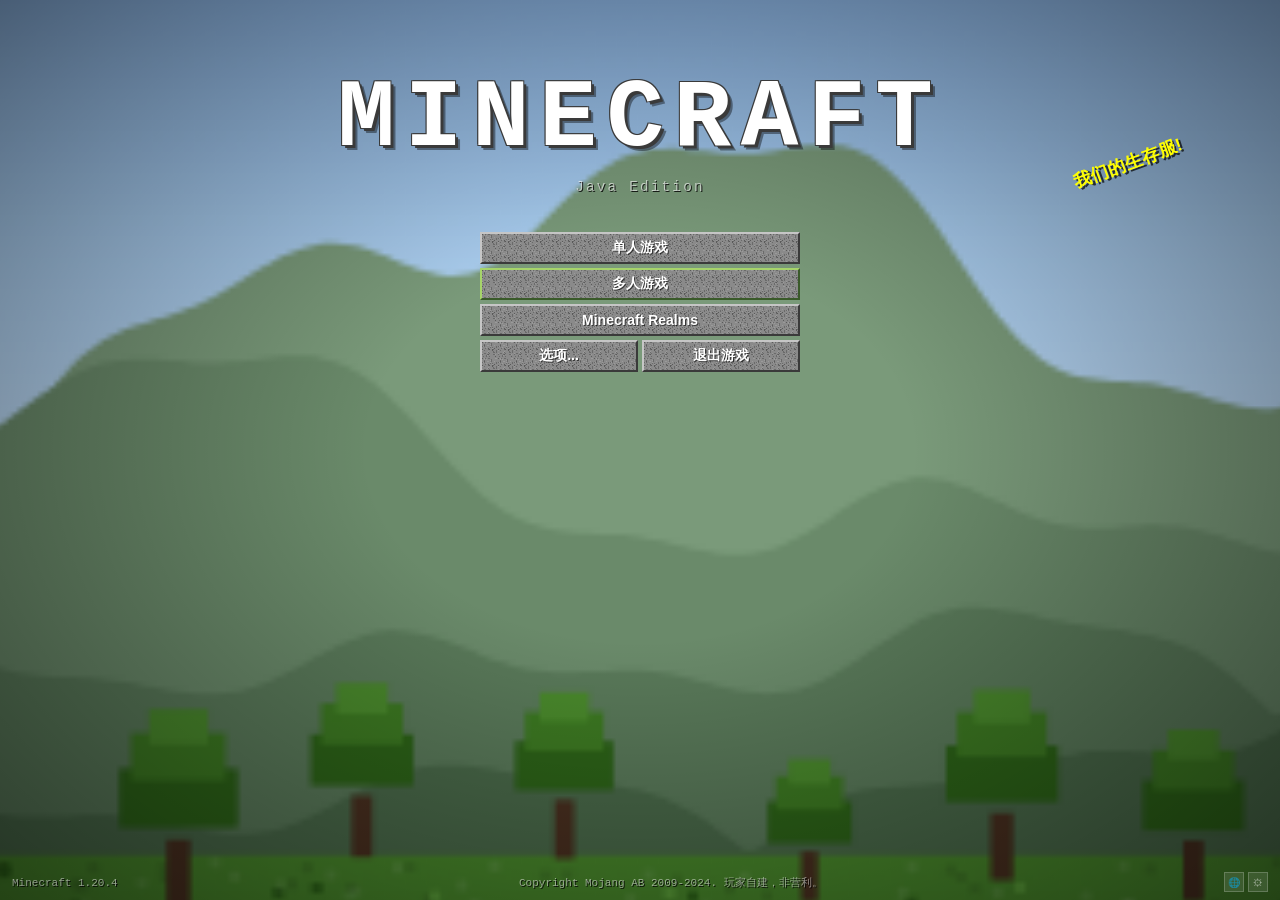
<file: index.html>
<!DOCTYPE html>
<html lang="zh-CN">
<head>
    <meta charset="UTF-8">
    <meta name="viewport" content="width=device-width, initial-scale=1.0">
    <title>我们的生存服</title>
    <script>
        (function () {
            var THEMES = ['dirt', 'grass', 'stone', 'oak', 'sand', 'nether', 'diamond'];
            var LAYOUTS = ['center', 'left', 'magazine', 'compact'];
            var CARDS = ['glass', 'outline', 'neon', 'stripe'];

            function pick(list) {
                return list[Math.floor(Math.random() * list.length)];
            }

            var html = document.documentElement;
            html.setAttribute('data-theme', pick(THEMES));
            html.setAttribute('data-layout', pick(LAYOUTS));
            html.setAttribute('data-cards', pick(CARDS));
        })();
    </script>
    <link rel="stylesheet" href="style.css?v=6">
    <link rel="stylesheet" href="https://cdnjs.cloudflare.com/ajax/libs/font-awesome/6.0.0/css/all.min.css">
</head>
<body>
    <!-- 入场幕布 -->
    <div class="intro" id="intro" aria-hidden="true">
        <div class="intro-panel intro-panel-l"></div>
        <div class="intro-panel intro-panel-r"></div>
        <div class="intro-core">
            <img src="logo.webp" alt="" class="intro-logo">
            <h2 class="intro-title">我们的生存服</h2>
            <p class="intro-sub">正在进入世界</p>
            <div class="intro-bar"><span class="intro-bar-fill"></span></div>
            <div class="intro-percent" id="introPercent">载入中</div>
        </div>
        <div class="intro-hint">点击任意处跳过</div>
    </div>

    <!-- Minecraft Java 版标题画面 -->
    <div class="title-screen" id="titleScreen">
        <div class="title-bg" id="titleBg"></div>
        <div class="title-bg-overlay"></div>
        <div class="title-content">
            <div class="title-logo-wrap">
                <h1 class="title-logo">MINECRAFT</h1>
                <span class="title-edition">Java Edition</span>
                <span class="title-splash" id="titleSplash">我们的生存服!</span>
            </div>
            <div class="title-menu">
                <button class="mc-btn mc-btn-wide" id="btnSingleplayer">单人游戏</button>
                <button class="mc-btn mc-btn-wide mc-btn-primary" id="btnMultiplayer">多人游戏</button>
                <button class="mc-btn mc-btn-wide" id="btnRealms">Minecraft Realms</button>
                <div class="title-menu-row">
                    <button class="mc-btn" id="btnOptions">选项...</button>
                    <button class="mc-btn" id="btnQuit">退出游戏</button>
                </div>
            </div>
        </div>
        <div class="title-footer">
            <span class="title-version">Minecraft 1.20.4</span>
            <span class="title-copyright">Copyright Mojang AB 2009-2024. 玩家自建，非营利。</span>
            <div class="title-footer-right">
                <button class="title-footer-btn" title="语言" onclick="showNotification('语言设置请进入网站后切换', 'info')">&#x1F310;</button>
                <button class="title-footer-btn" title="辅助功能" onclick="showNotification('辅助功能设置', 'info')">&#x2699;</button>
            </div>
        </div>
    </div>

    <!-- 单人游戏：跑酷小游戏 -->
    <div class="mc-game" id="mcGame" style="display:none;">
        <canvas id="mcGameCanvas"></canvas>
        <div class="mc-game-hud">
            <div class="mc-game-score">分数: <span id="mcGameScore">0</span></div>
            <div class="mc-game-best">最高: <span id="mcGameBest">0</span></div>
        </div>
        <div class="mc-game-overlay" id="mcGameOverlay">
            <div class="mc-game-overlay-title" id="mcGameOverlayTitle">单人游戏</div>
            <div class="mc-game-overlay-sub" id="mcGameOverlaySub">按 空格 / 点击 开始</div>
        </div>
        <button class="mc-game-back" id="mcGameBack" title="返回标题画面">返回</button>
    </div>

    <!-- 网站本体（默认隐藏，点多人游戏进入） -->
    <div class="site-body" id="siteBody" style="display:none;">

        <!-- Navigation -->
        <nav class="navbar">
            <div class="nav-container">
                <div class="nav-logo">
                    <img src="logo.webp" alt="我们的生存服">
                    <span>我们的生存服</span>
                </div>
                <ul class="nav-menu">
                    <li><a href="#home">首页</a></li>
                    <li><a href="#server-info">服务器</a></li>
                    <li><a href="#rules">规则</a></li>
                    <li><a href="#contact">加入我们</a></li>
                </ul>
                <div class="hamburger">
                    <span class="bar"></span>
                    <span class="bar"></span>
                    <span class="bar"></span>
                </div>
            </div>
        </nav>

        <!-- Hero Section -->
        <section id="home" class="hero">
            <div class="hero-content">
                <h1 class="hero-title">我们的生存服</h1>
                <p class="hero-subtitle">全版本生存 · 长期开服不删档 · 随时进来玩</p>
                <div class="server-ip">
                    <div class="ip-container">
                        <span class="ip-label">服务器地址</span>
                        <span class="ip-address" id="serverIP">Minter-XVqo.aternos.me:62833</span>
                        <button class="copy-btn" onclick="copyIP()">
                            <i class="fas fa-copy"></i>
                        </button>
                    </div>
                </div>
            </div>
        </section>

        <!-- Server Info Section -->
        <section id="server-info" class="section">
            <div class="container">
                <h2 class="section-title">
                    <i class="fas fa-server"></i>
                    服务器信息
                </h2>
                <div class="server-stats">
                    <div class="stat-card">
                        <div class="stat-icon"><i class="fas fa-gamepad"></i></div>
                        <div class="stat-info"><h3>游戏模式</h3><p>生存</p></div>
                    </div>
                    <div class="stat-card">
                        <div class="stat-icon"><i class="fas fa-code-branch"></i></div>
                        <div class="stat-info"><h3>版本</h3><p>全版本</p></div>
                    </div>
                    <div class="stat-card">
                        <div class="stat-icon"><i class="fas fa-clock"></i></div>
                        <div class="stat-info"><h3>开服时间</h3><p>不定时</p></div>
                    </div>
                    <div class="stat-card">
                        <div class="stat-icon"><i class="fas fa-puzzle-piece"></i></div>
                        <div class="stat-info"><h3>插件</h3><p>可沟通添加</p></div>
                    </div>
                </div>
            </div>
        </section>

        <!-- Rules Section -->
        <section id="rules" class="section">
            <div class="container">
                <h2 class="section-title">
                    <i class="fas fa-gavel"></i>
                    服务器规则
                </h2>
                <div class="rules-grid">
                    <div class="rule-card">
                        <div class="rule-header">
                            <div class="rule-number">1</div>
                            <div class="rule-icon"><i class="fas fa-hammer"></i></div>
                        </div>
                        <div class="rule-content">
                            <h3>禁止破坏他人建筑</h3>
                            <p>未经允许不得拆毁、破坏别人的建筑和财物</p>
                        </div>
                    </div>
                    <div class="rule-card">
                        <div class="rule-header">
                            <div class="rule-number">2</div>
                            <div class="rule-icon"><i class="fas fa-ban"></i></div>
                        </div>
                        <div class="rule-content">
                            <h3>禁止作弊</h3>
                            <p>使用外挂、作弊客户端或违规模组，一律封禁处理</p>
                        </div>
                    </div>
                    <div class="rule-card">
                        <div class="rule-header">
                            <div class="rule-number">3</div>
                            <div class="rule-icon"><i class="fas fa-heart"></i></div>
                        </div>
                        <div class="rule-content">
                            <h3>尊重他人</h3>
                            <p>文明交流，禁止辱骂、歧视和人身攻击</p>
                        </div>
                    </div>
                    <div class="rule-card">
                        <div class="rule-header">
                            <div class="rule-number">4</div>
                            <div class="rule-icon"><i class="fas fa-exclamation-triangle"></i></div>
                        </div>
                        <div class="rule-content">
                            <h3>打广告先找腐竹和管理沟通</h3>
                            <p>宣传其他服务器、网站或群聊前需先与腐竹和管理沟通</p>
                        </div>
                    </div>
                    <div class="rule-card">
                        <div class="rule-header">
                            <div class="rule-number">5</div>
                            <div class="rule-icon"><i class="fas fa-comments"></i></div>
                        </div>
                        <div class="rule-content">
                            <h3>禁止刷屏</h3>
                            <p>不要在公共频道刷屏或发送无意义内容</p>
                        </div>
                    </div>
                    <div class="rule-card">
                        <div class="rule-header">
                            <div class="rule-number">6</div>
                            <div class="rule-icon"><i class="fas fa-user-friends"></i></div>
                        </div>
                        <div class="rule-content">
                            <h3>听从管理</h3>
                            <p>服从管理员的安排，遇到问题及时反馈</p>
                        </div>
                    </div>
                </div>
            </div>
        </section>

        <!-- Contact Section -->
        <section id="contact" class="section">
            <div class="container">
                <h2 class="section-title">
                    <i class="fas fa-envelope"></i>
                    加入我们
                </h2>
                <div class="contact-grid">
                    <div class="contact-card">
                        <i class="fab fa-qq"></i>
                        <h3>QQ 群</h3>
                        <p>群号：149253827</p>
                        <a href="#" class="contact-btn" onclick="copyText('149253827', 'QQ 群号已复制'); return false;">复制群号</a>
                    </div>
                </div>
            </div>
        </section>

        <!-- Footer -->
        <footer class="footer">
            <div class="container">
                <div class="footer-content">
                    <div class="footer-section">
                        <h3>
                            <img src="logo.webp" alt="我们的生存服" style="width: 30px; height: 30px; margin-right: 10px; vertical-align: middle;">
                            我们的生存服
                        </h3>
                        <p>纯生存、不删档的长期服务器，欢迎随时进来玩。</p>
                    </div>
                    <div class="footer-section">
                        <h4>快速导航</h4>
                        <ul>
                            <li><a href="#home">首页</a></li>
                            <li><a href="#server-info">服务器</a></li>
                        </ul>
                    </div>
                    <div class="footer-section">
                        <h4>更多</h4>
                        <ul>
                            <li><a href="#rules">规则</a></li>
                            <li><a href="#contact">加入我们</a></li>
                        </ul>
                    </div>
                </div>
                <div class="footer-bottom">
                    <p>&copy; 2025 我们的生存服 · 玩家自建，非营利</p>
                </div>
            </div>
        </footer>

        <!-- 外观切换面板 -->
        <div class="skin-switcher" id="skinSwitcher">
            <button class="skin-toggle" id="skinToggle" aria-label="切换外观">
                <i class="fas fa-palette"></i>
            </button>
            <div class="skin-panel" id="skinPanel">
                <div class="skin-group">
                    <h4>主题</h4>
                    <div class="skin-options" id="skinThemes"></div>
                </div>
                <div class="skin-group">
                    <h4>布局</h4>
                    <div class="skin-options" id="skinLayouts"></div>
                </div>
                <div class="skin-group">
                    <h4>卡片</h4>
                    <div class="skin-options" id="skinCards"></div>
                </div>
            </div>
        </div>

        <!-- 返回标题画面按钮 -->
        <button class="back-to-title" id="backToTitle" title="返回标题画面">
            <i class="fas fa-arrow-left"></i>
        </button>
    </div>

    <script src="script.js?v=6"></script>
    <script src="game.js?v=1"></script>
</body>
</html>
</file>
<file: style.css>
/* ============================================================
   我们的生存服 · Minecraft 国际版风格
   方块硬边 · 粗描边 · 斜面阴影 · 像素感
   4 种布局：center / left / magazine / compact
   ============================================================ */

/* ---------------- 基础 ---------------- */
* {
    margin: 0;
    padding: 0;
    box-sizing: border-box;
}

html {
    scroll-behavior: smooth;
}

.hero,
.section {
    scroll-margin-top: 84px;
}

:root {
    --font-ui: "Segoe UI", "Microsoft YaHei", "PingFang SC", "Hiragino Sans GB", sans-serif;
    --font-mono: "Consolas", "Courier New", monospace;

    --accent: #5a8f29;
    --accent-rgb: 90, 143, 41;
    --accent-dark: #3d6b1e;
    --accent-light: #7ec043;
    --accent-2: #9c7342;
    --on-accent: #ffffff;

    --bg-1: #1a1a1a;
    --bg-2: #222222;
    --panel-1: #2a2a2a;
    --panel-2: #111111;
    --nav-bg: rgba(20, 20, 18, 0.94);
    --nav-bg-strong: rgba(20, 20, 18, 0.99);

    --card-bg: rgba(60, 60, 55, 0.35);
    --text-muted: #a8a89a;

    --card-border-width: 3px;
    --card-border-color: rgba(var(--accent-rgb), 0.5);
    --card-radius: 0;
    --card-shadow: 4px 4px 0 rgba(0, 0, 0, 0.5);
    --card-top-bar: none;
    --card-bevel: inset 2px 2px 0 rgba(255, 255, 255, 0.08),
                  inset -2px -2px 0 rgba(0, 0, 0, 0.35);
}

body {
    font-family: var(--font-ui);
    background-color: var(--bg-1);
    background-image:
        linear-gradient(rgba(255, 255, 255, 0.018) 1px, transparent 1px),
        linear-gradient(90deg, rgba(255, 255, 255, 0.018) 1px, transparent 1px);
    background-size: 32px 32px;
    color: #e0e0d8;
    overflow-x: hidden;
    line-height: 1.65;
}

.container {
    max-width: 1200px;
    margin: 0 auto;
    padding: 0 24px;
}

.contact-btn,
.copy-btn,
.btn-primary,
.btn-secondary:hover,
.rule-number {
    color: var(--on-accent);
}

/* ---------------- 导航 ---------------- */
.navbar {
    position: fixed;
    top: 0;
    width: 100%;
    background-color: var(--nav-bg);
    background-image: var(--nav-texture, none);
    background-size: 16px 16px;
    background-repeat: repeat;
    background-blend-mode: multiply;
    z-index: 1000;
    padding: 0.85rem 0;
    border-bottom: 4px solid var(--accent);
    image-rendering: pixelated;
}

.nav-container {
    max-width: 1200px;
    margin: 0 auto;
    padding: 0 24px;
    display: flex;
    justify-content: space-between;
    align-items: center;
}

.nav-logo {
    display: flex;
    align-items: center;
    font-size: 1.3rem;
    font-weight: 800;
    color: #f0f0e8;
    text-shadow: 3px 3px 0 rgba(0, 0, 0, 0.7);
    letter-spacing: 0.02em;
}

.nav-logo img {
    width: 34px;
    height: 34px;
    margin-right: 10px;
    image-rendering: pixelated;
}

.nav-menu {
    display: flex;
    list-style: none;
    gap: 1.8rem;
}

.nav-menu a {
    color: #d0d0c8;
    text-decoration: none;
    font-weight: 700;
    font-size: 0.95rem;
    letter-spacing: 0.03em;
    text-transform: uppercase;
    transition: color 0.15s ease;
}

.nav-menu a:hover {
    color: var(--accent-light);
}

.hamburger {
    display: none;
    flex-direction: column;
    justify-content: center;
    gap: 5px;
    width: 44px;
    height: 36px;
    padding: 0 9px;
    cursor: pointer;
    background: rgba(0, 0, 0, 0.5);
    border: 3px solid var(--accent);
    border-radius: 0;
}

.hamburger .bar {
    display: block;
    width: 100%;
    height: 3px;
    background: #e0e0d8;
}

.hamburger:hover .bar {
    background: var(--accent-light);
}

/* ---------------- 首屏 ---------------- */
.hero {
    min-height: 85vh;
    display: flex;
    align-items: center;
    justify-content: center;
    position: relative;
    padding: 6.5rem 2rem 3rem;
    background-color: rgba(10, 14, 8, 0.88);
    background-image:
        var(--hero-texture, none),
        linear-gradient(rgba(10, 14, 8, 0.85), rgba(10, 14, 8, 0.92));
    background-size: 16px 16px, 100% 100%;
    background-repeat: repeat, no-repeat;
    background-blend-mode: multiply;
    border-bottom: 4px solid var(--accent);
    image-rendering: pixelated;
}

.hero-content {
    text-align: center;
    z-index: 2;
    max-width: 800px;
}

.hero-title {
    font-size: clamp(2.4rem, 7vw, 4rem);
    font-weight: 900;
    letter-spacing: 0.08em;
    color: #f4f4e8;
    text-shadow: 4px 4px 0 rgba(0, 0, 0, 0.7), 6px 6px 0 rgba(0, 0, 0, 0.3);
    margin-bottom: 1rem;
    text-transform: uppercase;
}

.hero-subtitle {
    font-size: clamp(1rem, 3vw, 1.2rem);
    margin-bottom: 2rem;
    color: var(--text-muted);
    letter-spacing: 0.05em;
}

.server-status {
    display: flex;
    justify-content: center;
    align-items: center;
    gap: 1.1rem;
    margin-bottom: 1.6rem;
    flex-wrap: wrap;
}

.status-indicator {
    display: inline-flex;
    align-items: center;
    gap: 0.7rem;
    background: rgba(0, 0, 0, 0.5);
    padding: 0.7rem 1.2rem;
    border: 3px solid var(--accent);
    border-radius: 0;
    font-weight: 700;
}

.status-dot {
    width: 12px;
    height: 12px;
    background: #d6a545;
    border: 2px solid rgba(0, 0, 0, 0.5);
    animation: blink 1.4s steps(2, end) infinite;
}

.status-dot.online { background: #4ec94e; }
.status-dot.offline { background: #d64545; }

@keyframes blink {
    50% { opacity: 0.35; }
}

.player-count {
    display: inline-flex;
    align-items: center;
    gap: 0.6rem;
    background: rgba(var(--accent-rgb), 0.18);
    padding: 0.7rem 1.3rem;
    border: 3px solid var(--accent);
    border-radius: 0;
    font-weight: 700;
}

.player-count i {
    color: var(--accent-light);
}

.player-count-number {
    font-family: var(--font-mono);
    font-size: 1.6rem;
    font-weight: 700;
    color: var(--accent-light);
}

.server-ip {
    margin-bottom: 2rem;
}

.ip-container {
    display: inline-flex;
    align-items: center;
    justify-content: center;
    gap: 0.9rem;
    flex-wrap: wrap;
    background: rgba(0, 0, 0, 0.35);
    padding: 1rem 1.6rem;
    border: 3px solid var(--accent);
    border-radius: 0;
    box-shadow: inset 2px 2px 0 rgba(255, 255, 255, 0.08), 4px 4px 0 rgba(0, 0, 0, 0.4);
}

.ip-label {
    color: var(--text-muted);
    font-weight: 600;
}

.ip-address {
    font-family: var(--font-mono);
    font-size: 1.05rem;
    font-weight: 700;
    color: var(--accent-light);
}

.copy-btn {
    background: var(--accent);
    border: 3px solid rgba(0, 0, 0, 0.5);
    box-shadow: inset 2px 2px 0 rgba(255, 255, 255, 0.25),
                inset -2px -2px 0 rgba(0, 0, 0, 0.35);
    padding: 0.55rem 0.85rem;
    border-radius: 0;
    cursor: pointer;
    transition: background 0.15s ease;
    font-size: 1rem;
    display: inline-flex;
    align-items: center;
    justify-content: center;
    min-width: 40px;
    min-height: 36px;
    position: relative;
    overflow: hidden;
}

.copy-btn:hover {
    background: var(--accent-light);
}

.server-details {
    margin-top: 0.9rem;
    display: flex;
    justify-content: center;
    gap: 1.5rem;
    flex-wrap: wrap;
}

.detail-item {
    background: rgba(0, 0, 0, 0.5);
    padding: 0.5rem 1rem;
    border: 3px solid rgba(var(--accent-rgb), 0.5);
    border-radius: 0;
}

.detail-label {
    color: var(--text-muted);
    margin-right: 0.5rem;
}

.detail-value {
    color: var(--accent-light);
    font-family: var(--font-mono);
    font-weight: 700;
}

.hero-buttons {
    display: flex;
    gap: 1rem;
    justify-content: center;
    flex-wrap: wrap;
}

.btn {
    display: inline-flex;
    align-items: center;
    gap: 0.5rem;
    padding: 0.8rem 1.6rem;
    text-decoration: none;
    border-radius: 0;
    font-weight: 700;
    letter-spacing: 0.03em;
    text-transform: uppercase;
    font-size: 0.9rem;
    transition: background 0.15s ease;
    position: relative;
    overflow: hidden;
}

.btn-primary {
    background: var(--accent);
    border: 3px solid rgba(0, 0, 0, 0.5);
    box-shadow: inset 2px 2px 0 rgba(255, 255, 255, 0.25),
                inset -2px -2px 0 rgba(0, 0, 0, 0.35),
                4px 4px 0 rgba(0, 0, 0, 0.4);
}

.btn-primary:hover {
    background: var(--accent-light);
}

.btn-secondary {
    background: transparent;
    color: var(--accent-light);
    border: 3px solid var(--accent);
}

.btn-secondary:hover {
    background: var(--accent);
}

/* ---------------- 板块 ---------------- */
.section {
    padding: 4rem 0;
}

.section + .section {
    padding-top: 2rem;
}

.section-title {
    display: flex;
    align-items: center;
    justify-content: center;
    gap: 0.8rem;
    font-size: 2rem;
    font-weight: 900;
    letter-spacing: 0.06em;
    color: #f0f0e8;
    text-shadow: 3px 3px 0 rgba(0, 0, 0, 0.7);
    margin-bottom: 2rem;
    text-transform: uppercase;
}

.section-title i {
    color: var(--accent-light);
}

/* Server Stats */
.server-stats {
    display: grid;
    grid-template-columns: repeat(4, 1fr);
    gap: 1.5rem;
    margin-top: 1.2rem;
}

.stat-icon {
    font-size: 2.4rem;
    color: var(--accent-light);
    margin-bottom: 0.75rem;
}

.stat-info h3 {
    font-size: 1.15rem;
    margin-bottom: 0.35rem;
    color: #f0f0e8;
    font-weight: 800;
    letter-spacing: 0.03em;
}

.stat-info p {
    color: var(--text-muted);
    font-weight: 600;
}

/* Rules */
.rules-grid {
    display: grid;
    grid-template-columns: repeat(auto-fit, minmax(300px, 1fr));
    gap: 1.5rem;
    margin-top: 1.2rem;
}

.rule-header {
    display: flex;
    align-items: center;
    justify-content: center;
    gap: 0.9rem;
    margin-bottom: 1.1rem;
}

.rule-number {
    width: 44px;
    height: 44px;
    display: grid;
    place-items: center;
    background: var(--accent);
    border: 3px solid rgba(0, 0, 0, 0.5);
    box-shadow: inset 2px 2px 0 rgba(255, 255, 255, 0.25),
                inset -2px -2px 0 rgba(0, 0, 0, 0.35);
    border-radius: 0;
    font-family: var(--font-mono);
    font-size: 1.2rem;
    font-weight: 700;
}

.rule-icon {
    font-size: 1.4rem;
    color: var(--accent-light);
}

.rule-content h3 {
    font-size: 1.15rem;
    margin-bottom: 0.5rem;
    color: #f0f0e8;
    font-weight: 800;
}

.rule-content p {
    color: var(--text-muted);
}

/* Contact */
.contact-grid {
    display: flex;
    justify-content: center;
    gap: 1.5rem;
    margin-top: 1.2rem;
}

.contact-card {
    max-width: 320px;
    width: 100%;
}

.contact-card i {
    font-size: 2.4rem;
    color: var(--accent-light);
    margin-bottom: 0.75rem;
}

.contact-card h3 {
    font-size: 1.15rem;
    margin-bottom: 0.5rem;
    color: #f0f0e8;
    font-weight: 800;
}

.contact-card p {
    color: var(--text-muted);
    word-break: break-all;
    font-weight: 600;
}

.contact-btn {
    display: inline-block;
    margin-top: 1rem;
    padding: 0.7rem 1.3rem;
    background: var(--accent);
    border: 3px solid rgba(0, 0, 0, 0.5);
    box-shadow: inset 2px 2px 0 rgba(255, 255, 255, 0.25),
                inset -2px -2px 0 rgba(0, 0, 0, 0.35);
    border-radius: 0;
    text-decoration: none;
    font-weight: 700;
    letter-spacing: 0.03em;
    text-transform: uppercase;
    font-size: 0.85rem;
    transition: background 0.15s ease;
    position: relative;
    overflow: hidden;
}

.contact-btn:hover {
    background: var(--accent-light);
}

/* ---------------- 页脚 ---------------- */
.footer {
    background: rgba(0, 0, 0, 0.5);
    padding: 3rem 0 1.5rem;
    border-top: 4px solid var(--accent);
}

.footer-content {
    display: grid;
    grid-template-columns: 2fr 1fr 1fr;
    gap: 2rem;
    margin-bottom: 2rem;
}

.footer-section h3,
.footer-section h4 {
    color: #f0f0e8;
    font-size: 1.05rem;
    margin-bottom: 0.8rem;
    font-weight: 800;
    letter-spacing: 0.03em;
}

.footer-section p {
    color: var(--text-muted);
}

.footer-section ul {
    list-style: none;
}

.footer-section ul li {
    margin-bottom: 0.4rem;
}

.footer-section ul li a {
    color: var(--text-muted);
    text-decoration: none;
    font-weight: 600;
    transition: color 0.15s ease;
}

.footer-section ul li a:hover {
    color: var(--accent-light);
}

.footer-bottom {
    text-align: center;
    padding-top: 1.2rem;
    border-top: 2px solid rgba(255, 255, 255, 0.12);
    color: var(--text-muted);
    font-size: 0.9rem;
}

/* ============================================================
   4 种布局 — 结构性差异
   ============================================================ */

/* -------- 1. CENTER 居中经典 -------- */
html[data-layout="center"] .container,
html[data-layout="center"] .nav-container {
    max-width: 1200px;
}

html[data-layout="center"] .section-title {
    justify-content: center;
    text-align: center;
}

html[data-layout="center"] .stat-card,
html[data-layout="center"] .rule-card,
html[data-layout="center"] .contact-card {
    text-align: center;
}

html[data-layout="center"] .rule-header {
    justify-content: center;
}

/* -------- 2. LEFT 左对齐 + 双列网格 -------- */
html[data-layout="left"] .container,
html[data-layout="left"] .nav-container {
    max-width: 1200px;
}

html[data-layout="left"] .hero {
    justify-content: flex-start;
}

html[data-layout="left"] .hero-content {
    text-align: left;
    max-width: 800px;
    padding-left: 2rem;
}

html[data-layout="left"] .server-status,
html[data-layout="left"] .ip-container {
    justify-content: flex-start;
}

html[data-layout="left"] .section-title {
    justify-content: flex-start;
    text-align: left;
    padding-left: 0.5rem;
}

html[data-layout="left"] .server-stats {
    grid-template-columns: repeat(4, 1fr);
    gap: 1rem;
}

html[data-layout="left"] .stat-card {
    text-align: left;
    display: flex;
    align-items: center;
    gap: 1rem;
    padding: 1.2rem 1.4rem;
}

html[data-layout="left"] .stat-icon {
    font-size: 2rem;
    margin-bottom: 0;
    flex-shrink: 0;
}

html[data-layout="left"] .stat-info h3 {
    font-size: 0.9rem;
    margin-bottom: 0.15rem;
}

html[data-layout="left"] .stat-info p {
    font-size: 1.05rem;
    color: var(--accent-light);
    font-weight: 700;
}

html[data-layout="left"] .contact-card {
    text-align: left;
}

html[data-layout="left"] .rule-header {
    justify-content: flex-start;
}

/* -------- 3. MAGAZINE 杂志风 -------- */
html[data-layout="magazine"] .container,
html[data-layout="magazine"] .nav-container {
    max-width: 1300px;
}

html[data-layout="magazine"] .section {
    padding: 4rem 0;
}

html[data-layout="magazine"] .section-title {
    justify-content: flex-start;
    text-align: left;
    font-size: 2.2rem;
    border-left: 6px solid var(--accent);
    padding-left: 1rem;
}

html[data-layout="magazine"] .hero {
    min-height: 75vh;
}

html[data-layout="magazine"] .server-stats {
    grid-template-columns: repeat(4, 1fr);
    gap: 1.2rem;
}

html[data-layout="magazine"] .stat-card {
    text-align: center;
    padding: 1.4rem 1rem;
}

html[data-layout="magazine"] .stat-icon {
    font-size: 2rem;
    margin-bottom: 0.6rem;
}

html[data-layout="magazine"] .stat-info h3 {
    font-size: 0.85rem;
    letter-spacing: 0.08em;
    text-transform: uppercase;
    color: var(--text-muted);
    font-weight: 700;
}

html[data-layout="magazine"] .stat-info p {
    font-size: 1.15rem;
    color: var(--accent-light);
    font-weight: 800;
    margin-top: 0.2rem;
}

html[data-layout="magazine"] .rules-grid {
    grid-template-columns: repeat(3, 1fr);
    gap: 1.2rem;
}

html[data-layout="magazine"] .contact-grid {
    justify-content: center;
}

html[data-layout="magazine"] .stat-card,
html[data-layout="magazine"] .rule-card,
html[data-layout="magazine"] .contact-card {
    text-align: left;
}

html[data-layout="magazine"] .rule-header {
    justify-content: flex-start;
}

/* -------- 4. COMPACT 紧凑多列 -------- */
html[data-layout="compact"] .container,
html[data-layout="compact"] .nav-container {
    max-width: 1000px;
}

html[data-layout="compact"] .section {
    padding: 2rem 0;
}

html[data-layout="compact"] .section-title {
    font-size: 1.5rem;
    margin-bottom: 1.2rem;
    gap: 0.5rem;
}

html[data-layout="compact"] .hero {
    min-height: 70vh;
    padding: 5rem 1.5rem 2rem;
}

html[data-layout="compact"] .server-stats {
    grid-template-columns: repeat(4, 1fr);
    gap: 0.8rem;
    margin-top: 1rem;
}

html[data-layout="compact"] .rules-grid {
    grid-template-columns: repeat(3, 1fr);
    gap: 0.8rem;
    margin-top: 1rem;
}

html[data-layout="compact"] .contact-grid {
    grid-template-columns: repeat(2, 1fr);
    gap: 0.8rem;
    margin-top: 1rem;
}

html[data-layout="compact"] .stat-card,
html[data-layout="compact"] .rule-card,
html[data-layout="compact"] .contact-card {
    padding: 1rem;
    text-align: center;
}

html[data-layout="compact"] .stat-icon,
html[data-layout="compact"] .contact-card i {
    font-size: 1.8rem;
    margin-bottom: 0.4rem;
}

html[data-layout="compact"] .stat-info h3,
html[data-layout="compact"] .contact-card h3,
html[data-layout="compact"] .rule-content h3 {
    font-size: 0.95rem;
    margin-bottom: 0.25rem;
}

html[data-layout="compact"] .rule-header {
    justify-content: center;
    margin-bottom: 0.7rem;
}

html[data-layout="compact"] .rule-number {
    width: 32px;
    height: 32px;
    font-size: 0.9rem;
}

html[data-layout="compact"] .contact-btn {
    padding: 0.5rem 0.9rem;
    font-size: 0.8rem;
}

/* ============================================================
   卡片样式系统
   ============================================================ */

/* 1. 玻璃拟态 → 半透明石板 */
html[data-cards="glass"] {
    --card-border-width: 3px;
    --card-border-color: rgba(var(--accent-rgb), 0.45);
    --card-radius: 0;
    --card-shadow: 4px 4px 0 rgba(0, 0, 0, 0.5);
    --card-bg: rgba(255, 255, 255, 0.08);
}

/* 2. 极简描边 */
html[data-cards="outline"] {
    --card-border-width: 4px;
    --card-border-color: var(--accent);
    --card-radius: 0;
    --card-shadow: none;
    --card-bg: rgba(0, 0, 0, 0.35);
}

/* 3. 主题色块 */
html[data-cards="neon"] {
    --card-border-width: 3px;
    --card-border-color: var(--accent-light);
    --card-radius: 0;
    --card-shadow: 4px 4px 0 rgba(0, 0, 0, 0.5);
    --card-bg: rgba(var(--accent-rgb), 0.12);
}

/* 4. 实心深色 + 顶部色条 */
html[data-cards="stripe"] {
    --card-border-width: 3px;
    --card-border-color: rgba(var(--accent-rgb), 0.35);
    --card-radius: 0;
    --card-shadow: 4px 4px 0 rgba(0, 0, 0, 0.5);
    --card-bg: rgba(0, 0, 0, 0.4);
    --card-top-bar: var(--accent);
}

/* 板块样式统一落地 */
.stat-card,
.rule-card,
.contact-card {
    position: relative;
    overflow: hidden;
    padding: 1.6rem;
    background-color: var(--card-bg);
    background-image: var(--card-texture, none);
    background-size: 16px 16px;
    background-repeat: repeat;
    background-blend-mode: multiply;
    border: var(--card-border-width) solid var(--card-border-color);
    border-radius: var(--card-radius);
    box-shadow: var(--card-shadow), var(--card-bevel);
    transition: border-color 0.15s ease, transform 0.15s ease;
    image-rendering: pixelated;
}

.stat-card::before,
.rule-card::before,
.contact-card::before {
    content: '';
    position: absolute;
    top: 0;
    left: 0;
    right: 0;
    height: 5px;
    background: var(--card-top-bar, none);
    pointer-events: none;
}

.stat-card:hover,
.rule-card:hover,
.contact-card:hover {
    transform: translateY(-3px);
    border-color: var(--accent-light);
}

html[data-cards="outline"] .stat-card:hover,
html[data-cards="outline"] .rule-card:hover,
html[data-cards="outline"] .contact-card:hover {
    background-color: rgba(var(--accent-rgb), 0.12);
}

.navbar.scrolled {
    background-color: var(--nav-bg-strong);
}

/* ============================================================
   主题系统
   ============================================================ */

html[data-theme="dirt"] {
    --accent: #7a5636;
    --accent-rgb: 122, 86, 54;
    --accent-dark: #5c4027;
    --accent-light: #a07850;
    --accent-2: #5c4027;
    --on-accent: #ffffff;
    --bg-1: #17120d;
    --bg-2: #1e1710;
    --panel-1: #2c2318;
    --panel-2: #120d09;
    --nav-bg: rgba(20, 15, 10, 0.94);
    --nav-bg-strong: rgba(20, 15, 10, 0.99);
    --card-bg: rgba(122, 86, 54, 0.12);
    --text-muted: #b3a696;
}

html[data-theme="grass"] {
    --accent: #5a8f29;
    --accent-rgb: 90, 143, 41;
    --accent-dark: #3d6b1e;
    --accent-light: #7ec043;
    --accent-2: #3d6b1e;
    --on-accent: #ffffff;
    --bg-1: #10160c;
    --bg-2: #141d0f;
    --panel-1: #1f2c16;
    --panel-2: #0b1108;
    --nav-bg: rgba(14, 20, 10, 0.94);
    --nav-bg-strong: rgba(14, 20, 10, 0.99);
    --card-bg: rgba(90, 143, 41, 0.10);
    --text-muted: #a4b596;
}

html[data-theme="stone"] {
    --accent: #8d8d8d;
    --accent-rgb: 141, 141, 141;
    --accent-dark: #6f6f6f;
    --accent-light: #adadad;
    --accent-2: #6f6f6f;
    --on-accent: #141414;
    --bg-1: #131313;
    --bg-2: #1a1a1a;
    --panel-1: #2a2a2a;
    --panel-2: #0e0e0e;
    --nav-bg: rgba(17, 17, 17, 0.94);
    --nav-bg-strong: rgba(17, 17, 17, 0.99);
    --card-bg: rgba(255, 255, 255, 0.06);
    --text-muted: #b0b0b0;
}

html[data-theme="oak"] {
    --accent: #a2703f;
    --accent-rgb: 162, 112, 63;
    --accent-dark: #82572f;
    --accent-light: #c08f57;
    --accent-2: #82572f;
    --on-accent: #ffffff;
    --bg-1: #171208;
    --bg-2: #1e1810;
    --panel-1: #2d2418;
    --panel-2: #120d08;
    --nav-bg: rgba(21, 16, 10, 0.94);
    --nav-bg-strong: rgba(21, 16, 10, 0.99);
    --card-bg: rgba(162, 112, 63, 0.10);
    --text-muted: #b8a893;
}

html[data-theme="sand"] {
    --accent: #d5c07a;
    --accent-rgb: 213, 192, 122;
    --accent-dark: #b8a35c;
    --accent-light: #e8d494;
    --accent-2: #b8a35c;
    --on-accent: #201a06;
    --bg-1: #17150f;
    --bg-2: #1e1c14;
    --panel-1: #2d2a1c;
    --panel-2: #12100a;
    --nav-bg: rgba(21, 19, 13, 0.94);
    --nav-bg-strong: rgba(21, 19, 13, 0.99);
    --card-bg: rgba(213, 192, 122, 0.08);
    --text-muted: #bdb49a;
}

html[data-theme="nether"] {
    --accent: #9c3a2e;
    --accent-rgb: 156, 58, 46;
    --accent-dark: #7a2b22;
    --accent-light: #c05a4b;
    --accent-2: #7a2b22;
    --on-accent: #ffffff;
    --bg-1: #180d0d;
    --bg-2: #201111;
    --panel-1: #301918;
    --panel-2: #130a0a;
    --nav-bg: rgba(22, 11, 11, 0.94);
    --nav-bg-strong: rgba(22, 11, 11, 0.99);
    --card-bg: rgba(156, 58, 46, 0.10);
    --text-muted: #bda29c;
}

html[data-theme="diamond"] {
    --accent: #3fc9b8;
    --accent-rgb: 63, 201, 184;
    --accent-dark: #2ea294;
    --accent-light: #6fe0d1;
    --accent-2: #2ea294;
    --on-accent: #04201c;
    --bg-1: #0d1514;
    --bg-2: #111d1b;
    --panel-1: #1a2c29;
    --panel-2: #0a1211;
    --nav-bg: rgba(12, 20, 19, 0.94);
    --nav-bg-strong: rgba(12, 20, 19, 0.99);
    --card-bg: rgba(63, 201, 184, 0.08);
    --text-muted: #9db8b3;
}

/* ============================================================
   入场动画
   ============================================================ */

.intro {
    position: fixed;
    inset: 0;
    z-index: 9999;
    display: grid;
    place-items: center;
    overflow: hidden;
    animation: introHide 0.01s linear 2.95s forwards;
}

@keyframes introHide {
    to { visibility: hidden; pointer-events: none; }
}

.intro-panel {
    position: absolute;
    top: 0;
    z-index: 1;
    width: 50.5%;
    height: 100%;
    background-color: #6b4a2f;
    background-image:
        linear-gradient(45deg, rgba(0, 0, 0, 0.18) 25%, transparent 25%, transparent 75%, rgba(0, 0, 0, 0.18) 75%),
        linear-gradient(45deg, rgba(255, 255, 255, 0.07) 25%, transparent 25%, transparent 75%, rgba(255, 255, 255, 0.07) 75%);
    background-size: 12px 12px;
    background-position: 0 0, 6px 6px;
    box-shadow: inset 0 0 120px rgba(0, 0, 0, 0.55);
    will-change: transform;
}

.intro-panel-l {
    left: 0;
    animation: panelOutL 1s cubic-bezier(0.85, 0, 0.15, 1) 1.9s forwards;
}

.intro-panel-r {
    right: 0;
    animation: panelOutR 1s cubic-bezier(0.85, 0, 0.15, 1) 1.9s forwards;
}

@keyframes panelOutL { to { transform: translateX(-101%); } }
@keyframes panelOutR { to { transform: translateX(101%); } }
@keyframes fadeIn { to { opacity: 1; } }

.intro-core {
    position: relative;
    z-index: 5;
    display: flex;
    flex-direction: column;
    align-items: center;
    gap: clamp(10px, 2.4vw, 18px);
    padding: 0 7vw;
    text-align: center;
    will-change: transform, opacity;
    animation: coreIn 0.7s cubic-bezier(0.16, 1, 0.3, 1) both,
               coreOut 0.5s ease-in 1.6s forwards;
}

@keyframes coreIn {
    from { opacity: 0; transform: scale(0.92); }
    to { opacity: 1; transform: none; }
}

@keyframes coreOut {
    to { opacity: 0; transform: scale(1.08); }
}

.intro-logo {
    width: clamp(60px, 13vw, 112px);
    image-rendering: pixelated;
    animation: logoPop 0.6s cubic-bezier(0.16, 1, 0.3, 1) 0.15s both;
}

@keyframes logoPop {
    from { opacity: 0; transform: scale(0.6); }
    to { opacity: 1; transform: none; }
}

.intro-title {
    font-size: clamp(1.5rem, 6.4vw, 2.6rem);
    font-weight: 900;
    letter-spacing: 0.08em;
    color: #f4f4e8;
    text-shadow: 4px 4px 0 rgba(0, 0, 0, 0.7);
    animation: titleIn 0.7s cubic-bezier(0.16, 1, 0.3, 1) 0.3s both;
    text-transform: uppercase;
}

@keyframes titleIn {
    from { opacity: 0; transform: translateY(18px); }
    to { opacity: 1; transform: none; }
}

.intro-sub {
    font-size: clamp(0.65rem, 2.4vw, 0.8rem);
    letter-spacing: 0.4em;
    color: rgba(255, 255, 255, 0.7);
    animation: fadeIn 0.6s ease 0.6s both;
}

.intro-bar {
    width: min(72vw, 320px);
    height: 18px;
    padding: 3px;
    background: #1b1b1b;
    border: 3px solid #000;
    border-radius: 0;
    overflow: hidden;
    animation: fadeIn 0.4s ease 0.75s both;
    box-shadow: inset 2px 2px 0 rgba(255, 255, 255, 0.05);
}

.intro-bar-fill {
    display: block;
    width: 100%;
    height: 100%;
    transform-origin: left center;
    transform: scaleX(0);
    background: var(--accent);
    animation: barFill 0.85s cubic-bezier(0.4, 0, 0.2, 1) 0.75s forwards;
}

@keyframes barFill {
    to { transform: scaleX(1); }
}

.intro-percent {
    font-family: var(--font-mono);
    font-size: clamp(0.62rem, 2.4vw, 0.75rem);
    letter-spacing: 0.2em;
    color: rgba(255, 255, 255, 0.6);
    animation: fadeIn 0.4s ease 0.75s both;
}

.intro-hint {
    position: absolute;
    left: 50%;
    bottom: clamp(16px, 4.5vh, 40px);
    z-index: 5;
    transform: translateX(-50%);
    font-size: clamp(0.6rem, 2.4vw, 0.74rem);
    letter-spacing: 0.16em;
    color: rgba(255, 255, 255, 0.55);
    white-space: nowrap;
    animation: fadeIn 0.6s ease 0.9s both;
}

.navbar {
    animation: navDrop 0.7s cubic-bezier(0.16, 1, 0.3, 1) 2.5s both;
}

@keyframes navDrop {
    from { opacity: 0; transform: translateY(-110%); }
    to { opacity: 1; transform: none; }
}

.hero-content > * {
    animation: introRise 0.7s cubic-bezier(0.16, 1, 0.3, 1) both;
}

.hero-content > .hero-title { animation-delay: 2.4s; }
.hero-content > .hero-subtitle { animation-delay: 2.55s; }
.hero-content > .server-status { animation-delay: 2.7s; }
.hero-content > .server-ip { animation-delay: 2.85s; }

@keyframes introRise {
    from { opacity: 0; transform: translateY(26px); }
    to { opacity: 1; transform: none; }
}

html.skip-intro .intro { display: none; }

html.skip-intro .navbar,
html.skip-intro .hero-content > * {
    animation: none !important;
    opacity: 1 !important;
    transform: none !important;
}

@media (prefers-reduced-motion: reduce) {
    html { scroll-behavior: auto; }

    .intro { display: none !important; }

    .navbar,
    .hero-content > * {
        opacity: 1 !important;
        animation: none !important;
    }

    .status-dot { animation: none !important; }
}

/* ============================================================
   响应式
   ============================================================ */
@media (max-width: 768px) {
    .hamburger {
        display: flex;
    }

    .nav-menu {
        display: none;
        position: absolute;
        top: 100%;
        left: 0;
        right: 0;
        flex-direction: column;
        gap: 0;
        padding: 0.4rem 0;
        background: var(--nav-bg-strong);
        border-bottom: 4px solid var(--accent);
    }

    .navbar.menu-open .nav-menu {
        display: flex;
    }

    .nav-menu li {
        width: 100%;
    }

    .nav-menu a {
        display: block;
        padding: 0.85rem 20px;
    }

    .hero-title {
        font-size: 2.2rem;
    }

    .server-status {
        flex-direction: column;
        gap: 0.8rem;
    }

    .ip-container {
        flex-direction: column;
        text-align: center;
    }

    .section-title {
        font-size: 1.6rem;
        flex-direction: column;
        gap: 0.4rem;
    }

    /* 手机上 4 种布局统一收为单列，差异缩小 */
    .server-stats {
        grid-template-columns: repeat(2, 1fr);
    }

    html[data-layout="left"] .server-stats {
        grid-template-columns: 1fr;
    }

    html[data-layout="magazine"] .server-stats,
    html[data-layout="magazine"] .rules-grid,
    html[data-layout="magazine"] .contact-grid {
        grid-template-columns: 1fr;
    }

    html[data-layout="compact"] .server-stats,
    html[data-layout="compact"] .rules-grid,
    html[data-layout="compact"] .contact-grid {
        grid-template-columns: repeat(2, 1fr);
    }

    .rules-grid {
        grid-template-columns: 1fr;
    }

    .rule-header {
        justify-content: flex-start;
    }
}

@media (max-width: 400px) {
    .intro-sub { letter-spacing: 0.28em; }
    .intro-bar { width: 80vw; }
}

/* ============================================================
   外观切换面板
   ============================================================ */

.skin-switcher {
    position: fixed;
    bottom: 24px;
    right: 24px;
    z-index: 8000;
    font-family: var(--font-ui);
}

.skin-toggle {
    width: 52px;
    height: 52px;
    display: grid;
    place-items: center;
    background: var(--accent);
    color: var(--on-accent);
    border: 3px solid rgba(0, 0, 0, 0.5);
    box-shadow: inset 2px 2px 0 rgba(255, 255, 255, 0.25),
                inset -2px -2px 0 rgba(0, 0, 0, 0.35),
                4px 4px 0 rgba(0, 0, 0, 0.5);
    border-radius: 0;
    font-size: 1.3rem;
    cursor: pointer;
    transition: background 0.15s ease, transform 0.15s ease;
}

.skin-toggle:hover {
    background: var(--accent-light);
    transform: translateY(-2px);
}

.skin-toggle.active {
    background: var(--accent-dark);
}

.skin-panel {
    position: absolute;
    bottom: 62px;
    right: 0;
    width: 260px;
    background: rgba(18, 18, 16, 0.97);
    border: 3px solid var(--accent);
    border-radius: 0;
    box-shadow: 4px 4px 0 rgba(0, 0, 0, 0.6), inset 2px 2px 0 rgba(255, 255, 255, 0.05);
    padding: 1rem;
    display: none;
    flex-direction: column;
    gap: 0.9rem;
}

.skin-panel.open {
    display: flex;
}

.skin-group h4 {
    color: var(--accent-light);
    font-size: 0.75rem;
    font-weight: 800;
    letter-spacing: 0.12em;
    text-transform: uppercase;
    margin-bottom: 0.5rem;
}

.skin-options {
    display: flex;
    flex-wrap: wrap;
    gap: 6px;
}

.skin-opt {
    padding: 0.35rem 0.65rem;
    background: rgba(255, 255, 255, 0.06);
    border: 2px solid rgba(255, 255, 255, 0.15);
    border-radius: 0;
    color: #c8c8c0;
    font-size: 0.75rem;
    font-weight: 700;
    cursor: pointer;
    transition: all 0.12s ease;
    text-transform: uppercase;
    letter-spacing: 0.04em;
}

.skin-opt:hover {
    background: rgba(var(--accent-rgb), 0.2);
    border-color: var(--accent);
    color: #f0f0e8;
}

.skin-opt.active {
    background: var(--accent);
    border-color: var(--accent-light);
    color: var(--on-accent);
    box-shadow: inset 2px 2px 0 rgba(255, 255, 255, 0.2), inset -2px -2px 0 rgba(0, 0, 0, 0.3);
}

.skin-theme-dot {
    width: 32px;
    height: 32px;
    border: 3px solid rgba(255, 255, 255, 0.2);
    border-radius: 0;
    cursor: pointer;
    transition: all 0.12s ease;
    position: relative;
    background-size: 100% 100%;
    image-rendering: pixelated;
}

.skin-theme-dot:hover {
    border-color: rgba(255, 255, 255, 0.6);
    transform: scale(1.1);
}

.skin-theme-dot.active {
    border-color: #fff;
    box-shadow: 0 0 0 2px var(--accent), 3px 3px 0 rgba(0, 0, 0, 0.5);
}

/* 主题纹理由 JS Canvas 动态生成，不设纯色背景 */

@media (max-width: 768px) {
    .skin-switcher {
        bottom: 16px;
        right: 16px;
    }

    .skin-panel {
        width: 230px;
        right: -8px;
    }
}

/* ============================================================
   Minecraft Java Edition 1.26.2 主界面 — 完全仿制
   ============================================================ */

.title-screen {
    position: fixed;
    inset: 0;
    z-index: 8000;
    display: flex;
    flex-direction: column;
    align-items: center;
    overflow: hidden;
    background: #000;
}

/* 全景背景 — 模拟 MC 的 360° 旋转全景 */
.title-bg {
    position: absolute;
    inset: -100%;
    width: 300%;
    height: 300%;
    z-index: 0;
    background-size: cover;
    background-position: center;
    animation: panoramaRotate 360s linear infinite;
    transform-origin: center center;
}

@keyframes panoramaRotate {
    from { transform: rotate(0deg) scale(1.5); }
    to   { transform: rotate(360deg) scale(1.5); }
}

/* 全景暗角 */
.title-bg-overlay {
    position: absolute;
    inset: 0;
    z-index: 1;
    background: radial-gradient(ellipse at center, rgba(0,0,0,0) 30%, rgba(0,0,0,0.5) 100%);
    pointer-events: none;
}

/* 内容区 */
.title-content {
    position: relative;
    z-index: 2;
    display: flex;
    flex-direction: column;
    align-items: center;
    width: 100%;
    height: 100%;
    padding-top: 8vh;
}

/* Logo 区域 */
.title-logo-wrap {
    position: relative;
    display: flex;
    flex-direction: column;
    align-items: center;
    margin-bottom: 32px;
}

/* MINECRAFT 标志 */
.title-logo {
    font-size: clamp(3rem, 10vw, 6rem);
    font-weight: 900;
    letter-spacing: 0.1em;
    color: #fff;
    text-shadow:
        3px 3px 0 #3a3a3a,
        -1px -1px 0 #3a3a3a,
        1px -1px 0 #3a3a3a,
        -1px 1px 0 #3a3a3a,
        5px 5px 0 rgba(0, 0, 0, 0.4);
    text-transform: uppercase;
    font-family: var(--font-mono);
    line-height: 1;
    margin: 0;
}

/* Java Edition 副标题 */
.title-edition {
    font-size: clamp(0.7rem, 2vw, 0.9rem);
    color: rgba(255, 255, 255, 0.6);
    letter-spacing: 0.15em;
    text-shadow: 1px 1px 0 rgba(0, 0, 0, 0.8);
    margin-top: 8px;
    font-family: var(--font-mono);
}

/* Splash 黄色文字 */
.title-splash {
    position: absolute;
    top: 60%;
    right: -40%;
    transform: rotate(-20deg);
    color: #ffff00;
    font-size: clamp(0.8rem, 2.5vw, 1.1rem);
    font-weight: 800;
    text-shadow: 2px 2px 0 rgba(0, 0, 0, 0.7);
    animation: splashPulse 0.8s ease-in-out infinite alternate;
    white-space: nowrap;
    pointer-events: none;
    font-family: var(--font-ui);
}

@keyframes splashPulse {
    from { transform: rotate(-20deg) scale(1); }
    to   { transform: rotate(-20deg) scale(1.15); }
}

/* 菜单按钮区 */
.title-menu {
    display: flex;
    flex-direction: column;
    align-items: center;
    gap: 4px;
    width: 320px;
    max-width: 90vw;
}

.title-menu-row {
    display: flex;
    gap: 4px;
    width: 100%;
}

.title-menu-row .mc-btn {
    flex: 1;
}

/* MC Java 按钮 — 像素级还原 */
.mc-btn {
    display: flex;
    align-items: center;
    justify-content: center;
    width: 100%;
    height: 32px;
    padding: 0 8px;
    background-color: #7a7a7a;
    background-image: var(--mc-btn-texture, none);
    background-size: 16px 16px;
    background-repeat: repeat;
    border: 2px solid #000;
    border-top-color: #c6c6c6;
    border-left-color: #c6c6c6;
    border-right-color: #3a3a3a;
    border-bottom-color: #3a3a3a;
    border-radius: 0;
    color: #fff;
    font-family: var(--font-ui);
    font-size: 14px;
    font-weight: 600;
    letter-spacing: 0;
    text-shadow: 1px 1px 0 rgba(0, 0, 0, 0.6);
    cursor: pointer;
    text-align: center;
    image-rendering: pixelated;
    outline: none;
    box-shadow: none;
    transition: none;
}

.mc-btn:hover {
    background-color: #6a9a3a;
    border-top-color: #a6d46a;
    border-left-color: #a6d46a;
    border-right-color: #3a5a2a;
    border-bottom-color: #3a5a2a;
    color: #ffffa0;
}

.mc-btn:active {
    background-color: #5a8a2a;
    border-top-color: #3a5a2a;
    border-left-color: #3a5a2a;
    border-right-color: #a6d46a;
    border-bottom-color: #a6d46a;
}

/* 多人游戏按钮高亮 */
.mc-btn-primary {
    background-color: #5a8f29;
    border-top-color: #a6d46a;
    border-left-color: #a6d46a;
    border-right-color: #3a5a2a;
    border-bottom-color: #3a5a2a;
}

.mc-btn-primary:hover {
    background-color: #6aaf39;
    border-top-color: #b6e47a;
    border-left-color: #b6e47a;
    border-right-color: #4a6a3a;
    border-bottom-color: #4a6a3a;
}

/* 底部信息栏 */
.title-footer {
    position: absolute;
    bottom: 0;
    left: 0;
    right: 0;
    z-index: 2;
    display: flex;
    justify-content: space-between;
    align-items: flex-end;
    padding: 8px 12px;
    pointer-events: none;
}

.title-version {
    color: rgba(255, 255, 255, 0.5);
    font-size: 11px;
    font-family: var(--font-mono);
    text-shadow: 1px 1px 0 rgba(0, 0, 0, 0.8);
}

.title-copyright {
    color: rgba(255, 255, 255, 0.5);
    font-size: 11px;
    font-family: var(--font-mono);
    text-shadow: 1px 1px 0 rgba(0, 0, 0, 0.8);
    text-align: center;
    flex: 1;
}

.title-footer-right {
    display: flex;
    gap: 4px;
    pointer-events: auto;
}

.title-footer-btn {
    width: 20px;
    height: 20px;
    display: grid;
    place-items: center;
    background-color: rgba(255, 255, 255, 0.1);
    border: 1px solid rgba(255, 255, 255, 0.2);
    border-radius: 0;
    color: rgba(255, 255, 255, 0.6);
    font-size: 10px;
    cursor: pointer;
}

.title-footer-btn:hover {
    background-color: rgba(255, 255, 255, 0.2);
    color: #fff;
}

/* 返回标题画面按钮 */
.back-to-title {
    position: fixed;
    top: 80px;
    right: 24px;
    z-index: 7000;
    width: 32px;
    height: 32px;
    display: grid;
    place-items: center;
    background-color: #7a7a7a;
    background-image: var(--mc-btn-texture, none);
    background-size: 16px 16px;
    background-repeat: repeat;
    border: 2px solid #000;
    border-top-color: #c6c6c6;
    border-left-color: #c6c6c6;
    border-right-color: #3a3a3a;
    border-bottom-color: #3a3a3a;
    border-radius: 0;
    color: #fff;
    font-size: 12px;
    cursor: pointer;
    text-shadow: 1px 1px 0 rgba(0, 0, 0, 0.6);
    image-rendering: pixelated;
}

.back-to-title:hover {
    background-color: #6a9a3a;
    border-top-color: #a6d46a;
    border-left-color: #a6d46a;
    border-right-color: #3a5a2a;
    border-bottom-color: #3a5a2a;
}

@media (max-width: 768px) {
    .title-content {
        padding-top: 40px;
    }

    .title-logo {
        font-size: 2.5rem;
    }

    .title-splash {
        right: -20%;
        font-size: 0.75rem;
    }

    .title-menu {
        width: 280px;
    }

    .mc-btn {
        height: 28px;
        font-size: 13px;
    }

    .back-to-title {
        top: 70px;
        right: 16px;
        width: 28px;
        height: 28px;
    }
}

/* ============ 单人游戏：跑酷小游戏 ============ */
.mc-game {
    position: fixed;
    inset: 0;
    z-index: 9000;
    background: #87ceeb;
    overflow: hidden;
    font-family: 'Courier New', monospace;
}

.mc-game canvas {
    display: block;
    width: 100%;
    height: 100%;
    image-rendering: pixelated;
    image-rendering: crisp-edges;
}

.mc-game-hud {
    position: absolute;
    top: 20px;
    left: 50%;
    transform: translateX(-50%);
    display: flex;
    gap: 2rem;
    font-size: 20px;
    font-weight: bold;
    color: #fff;
    text-shadow: 2px 2px 0 #3a3a3a, -1px -1px 0 #3a3a3a, 1px -1px 0 #3a3a3a, -1px 1px 0 #3a3a3a;
    letter-spacing: 2px;
    pointer-events: none;
    z-index: 2;
}

.mc-game-overlay {
    position: absolute;
    inset: 0;
    display: flex;
    flex-direction: column;
    align-items: center;
    justify-content: center;
    background: rgba(0, 0, 0, 0.4);
    z-index: 3;
    transition: opacity 0.3s;
}

.mc-game-overlay.hidden {
    opacity: 0;
    pointer-events: none;
}

.mc-game-overlay-title {
    font-size: 48px;
    font-weight: bold;
    color: #fff;
    text-shadow: 3px 3px 0 #3a3a3a, -2px -2px 0 #3a3a3a, 2px -2px 0 #3a3a3a, -2px 2px 0 #3a3a3a;
    letter-spacing: 4px;
    margin-bottom: 1rem;
}

.mc-game-overlay-sub {
    font-size: 20px;
    color: #ffff55;
    text-shadow: 2px 2px 0 #3a3a3a;
    letter-spacing: 2px;
    animation: mc-game-blink 1s infinite;
}

@keyframes mc-game-blink {
    0%, 50% { opacity: 1; }
    51%, 100% { opacity: 0.5; }
}

.mc-game-back {
    position: absolute;
    top: 20px;
    left: 20px;
    padding: 8px 16px;
    background: #8a8a8a;
    border: 2px solid;
    border-color: #c6c6c6 #3a3a3a #3a3a3a #c6c6c6;
    color: #fff;
    font-family: 'Courier New', monospace;
    font-size: 14px;
    font-weight: bold;
    text-shadow: 1px 1px 0 #3a3a3a;
    cursor: pointer;
    z-index: 4;
    image-rendering: pixelated;
}

.mc-game-back:hover {
    background: #5aaf5a;
    color: #ffff55;
}

.mc-game-back:active {
    border-color: #3a3a3a #c6c6c6 #c6c6c6 #3a3a3a;
}

@media (max-width: 768px) {
    .mc-game-hud {
        font-size: 16px;
        gap: 1rem;
    }

    .mc-game-overlay-title {
        font-size: 32px;
    }

    .mc-game-overlay-sub {
        font-size: 16px;
    }

    .mc-game-back {
        top: 10px;
        left: 10px;
        padding: 6px 12px;
        font-size: 12px;
    }
}
</file>
